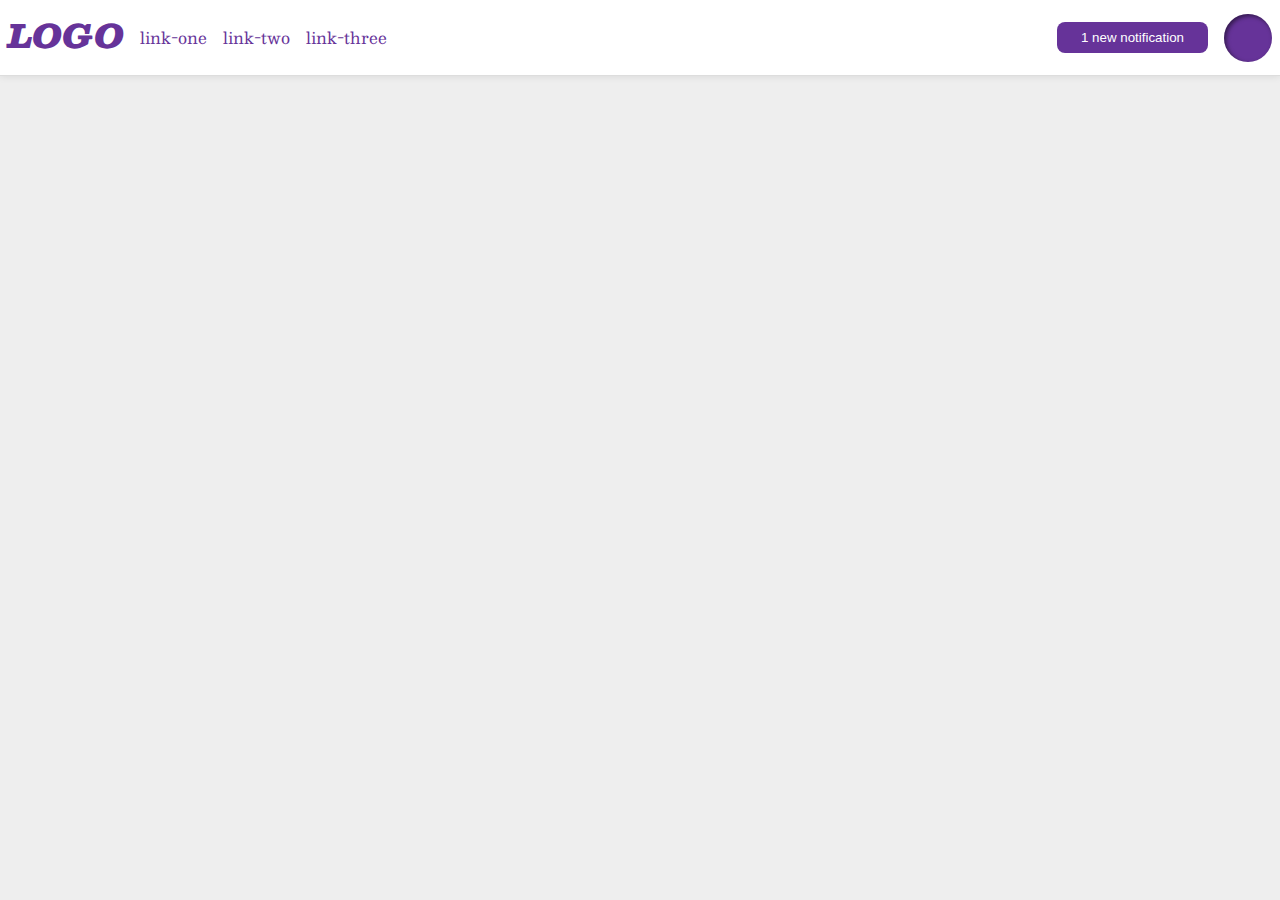
<file: flex/03-flex-header-2/index.html>
<!DOCTYPE html>
<html lang="en">
  <head>
    <meta charset="UTF-8">
    <meta http-equiv="X-UA-Compatible" content="IE=edge">
    <meta name="viewport" content="width=device-width, initial-scale=1.0">
    <title>Flex Header 2</title>
    <link rel="stylesheet" href="style.css">
  </head>
  <body>
    <div class="header">

      <div class="left-items">
        <div class="logo">
          LOGO
        </div>
        <ul class="links">
          <li><a href="https://google.com">link-one</a></li>
          <li><a href="https://google.com">link-two</a></li>
          <li><a href="https://google.com">link-three</a></li>
        </ul>
      </div>

      <div class="right-items">
        <button class="notifications">
          1 new notification
        </button>
        <div class="profile-image"></div>
      </div>

    </div>
  </body
</html>
</file>
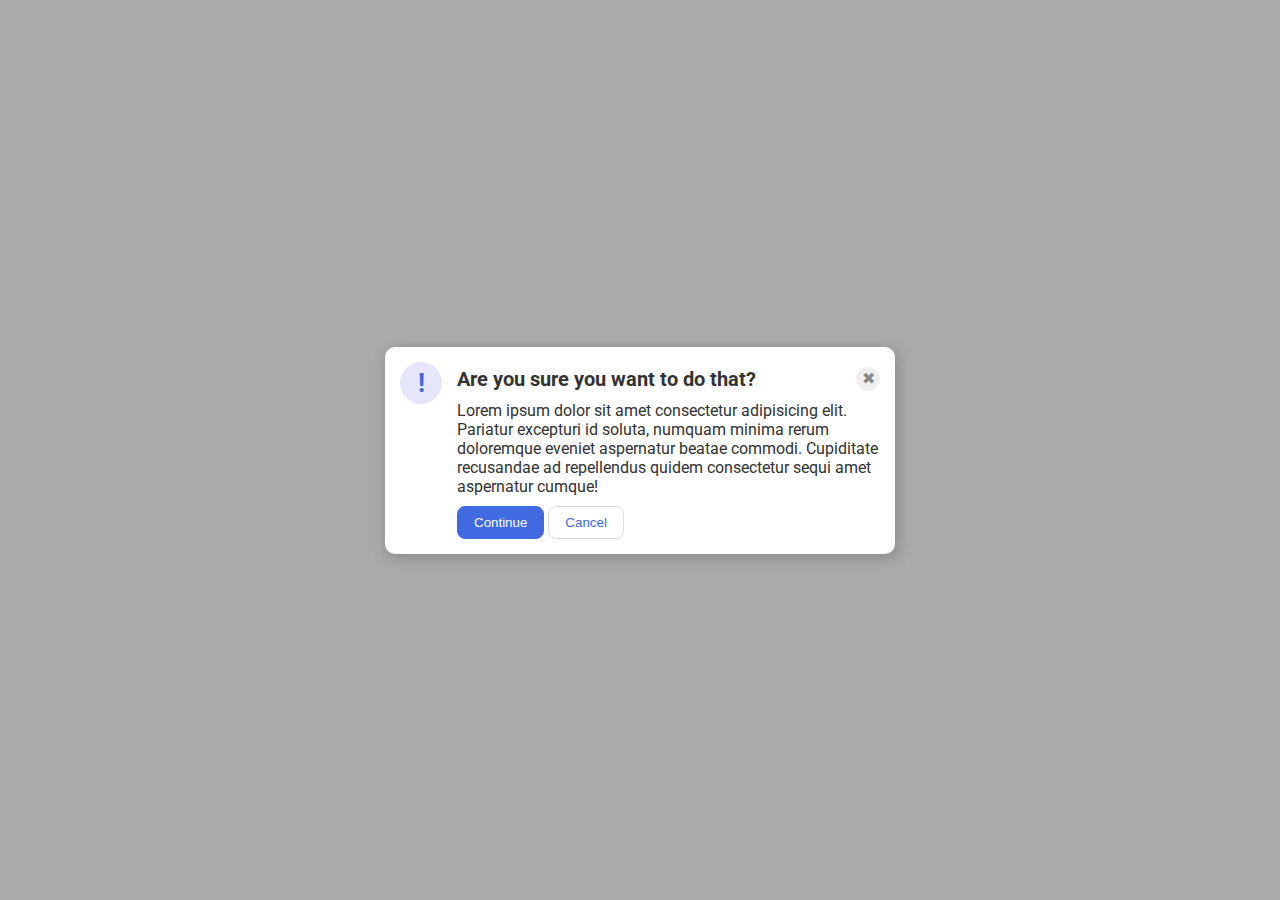
<file: flex/05-flex-modal/index.html>
<!DOCTYPE html>
<html lang="en">
  <head>
    <meta charset="UTF-8">
    <meta http-equiv="X-UA-Compatible" content="IE=edge">
    <meta name="viewport" content="width=device-width, initial-scale=1.0">
    <link rel="stylesheet" href="style.css">
    <title>Modal</title>
  </head>
  <body>
    <div class="modal">

      <div class="icon">!</div>

      <div class="content">
        <div class="top">
          <div class="header">Are you sure you want to do that?</div>
          <button class="close-button">✖</button>
        </div>

        <div class="text">Lorem ipsum dolor sit amet consectetur adipisicing elit. Pariatur excepturi id soluta, numquam minima rerum doloremque eveniet aspernatur beatae commodi. Cupiditate recusandae ad repellendus quidem consectetur sequi amet aspernatur cumque!</div>

        <div class="bottom">
          <button class="continue">Continue</button>
          <button class="cancel">Cancel</button>
        </div>
      </div>

    </div>
  </body>
</html>
</file>
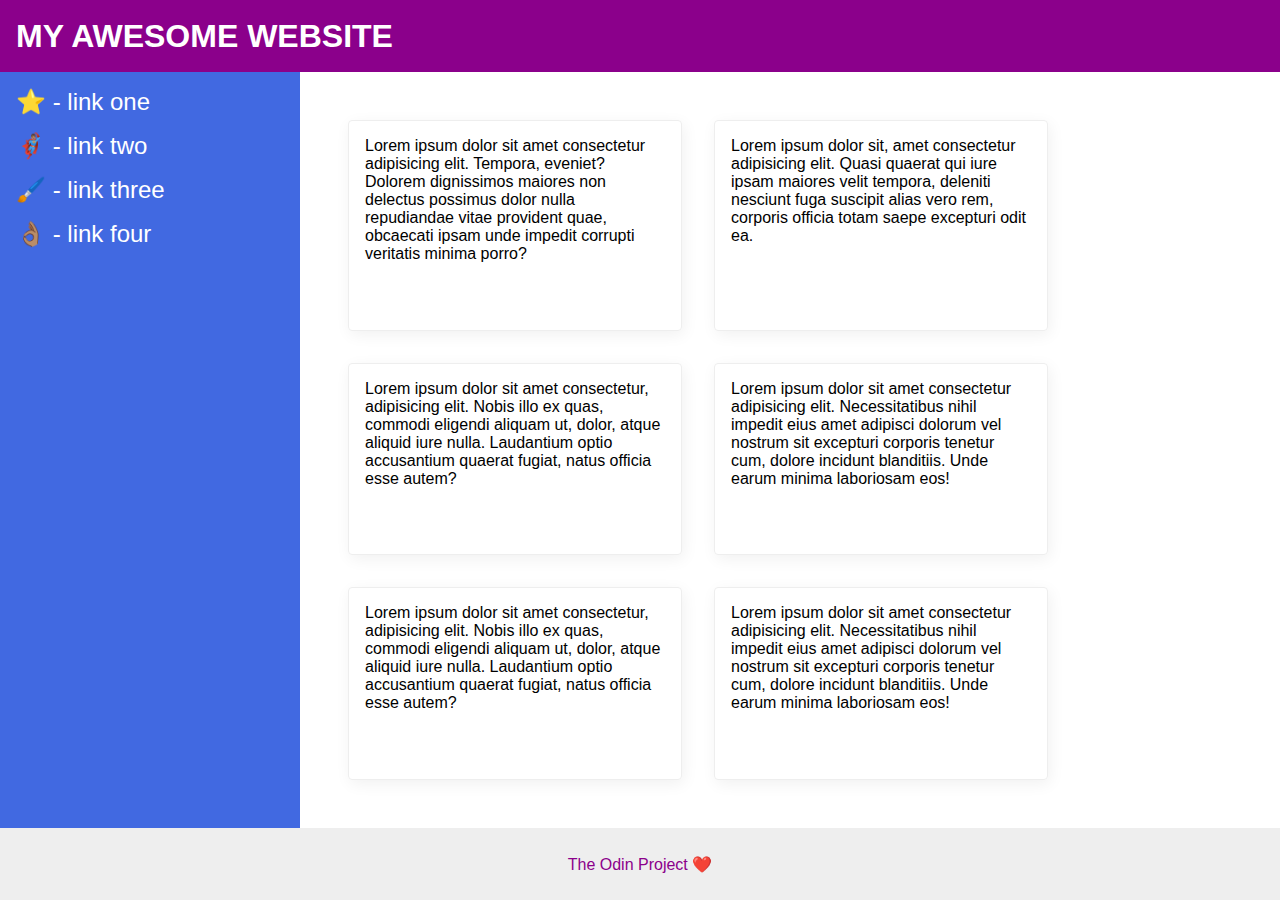
<file: flex/07-flex-layout-2/index.html>
<!DOCTYPE html>
<html lang="en">
  <head>
    <meta charset="UTF-8">
    <meta http-equiv="X-UA-Compatible" content="IE=edge">
    <meta name="viewport" content="width=device-width, initial-scale=1.0">
    <title>The Holy Grail</title>
    <link rel="stylesheet" href="style.css">
  </head>
  <body>
    <div class="header">
      MY AWESOME WEBSITE
    </div>
    
    <div class="container">
      <div class="sidebar">
        <ul>
          <li><a href="#">⭐ - link one</a></li>
          <li><a href="#">🦸🏽‍♂️ - link two</a></li>
          <li><a href="#">🖌️ - link three</a></li>
          <li><a href="#">👌🏽 - link four</a></li>
        </ul>
      </div>

      <div class="card-box">
        <div class="card">Lorem ipsum dolor sit amet consectetur adipisicing elit. Tempora, eveniet? Dolorem dignissimos maiores non delectus possimus dolor nulla repudiandae vitae provident quae, obcaecati ipsam unde impedit corrupti veritatis minima porro?</div>
        <div class="card">Lorem ipsum dolor sit, amet consectetur adipisicing elit. Quasi quaerat qui iure ipsam maiores velit tempora, deleniti nesciunt fuga suscipit alias vero rem, corporis officia totam saepe excepturi odit ea.</div>
        <div class="card">Lorem ipsum dolor sit amet consectetur, adipisicing elit. Nobis illo ex quas, commodi eligendi aliquam ut, dolor, atque aliquid iure nulla. Laudantium optio accusantium quaerat fugiat, natus officia esse autem?</div>
        <div class="card">Lorem ipsum dolor sit amet consectetur adipisicing elit. Necessitatibus nihil impedit eius amet adipisci dolorum vel nostrum sit excepturi corporis tenetur cum, dolore incidunt blanditiis. Unde earum minima laboriosam eos!</div>
        <div class="card">Lorem ipsum dolor sit amet consectetur, adipisicing elit. Nobis illo ex quas, commodi eligendi aliquam ut, dolor, atque aliquid iure nulla. Laudantium optio accusantium quaerat fugiat, natus officia esse autem?</div>
        <div class="card">Lorem ipsum dolor sit amet consectetur adipisicing elit. Necessitatibus nihil impedit eius amet adipisci dolorum vel nostrum sit excepturi corporis tenetur cum, dolore incidunt blanditiis. Unde earum minima laboriosam eos!</div>
      </div>
    </div>
    
    <div class="footer">
      The Odin Project ❤️
    </div>
  </body>
</html>
</file>
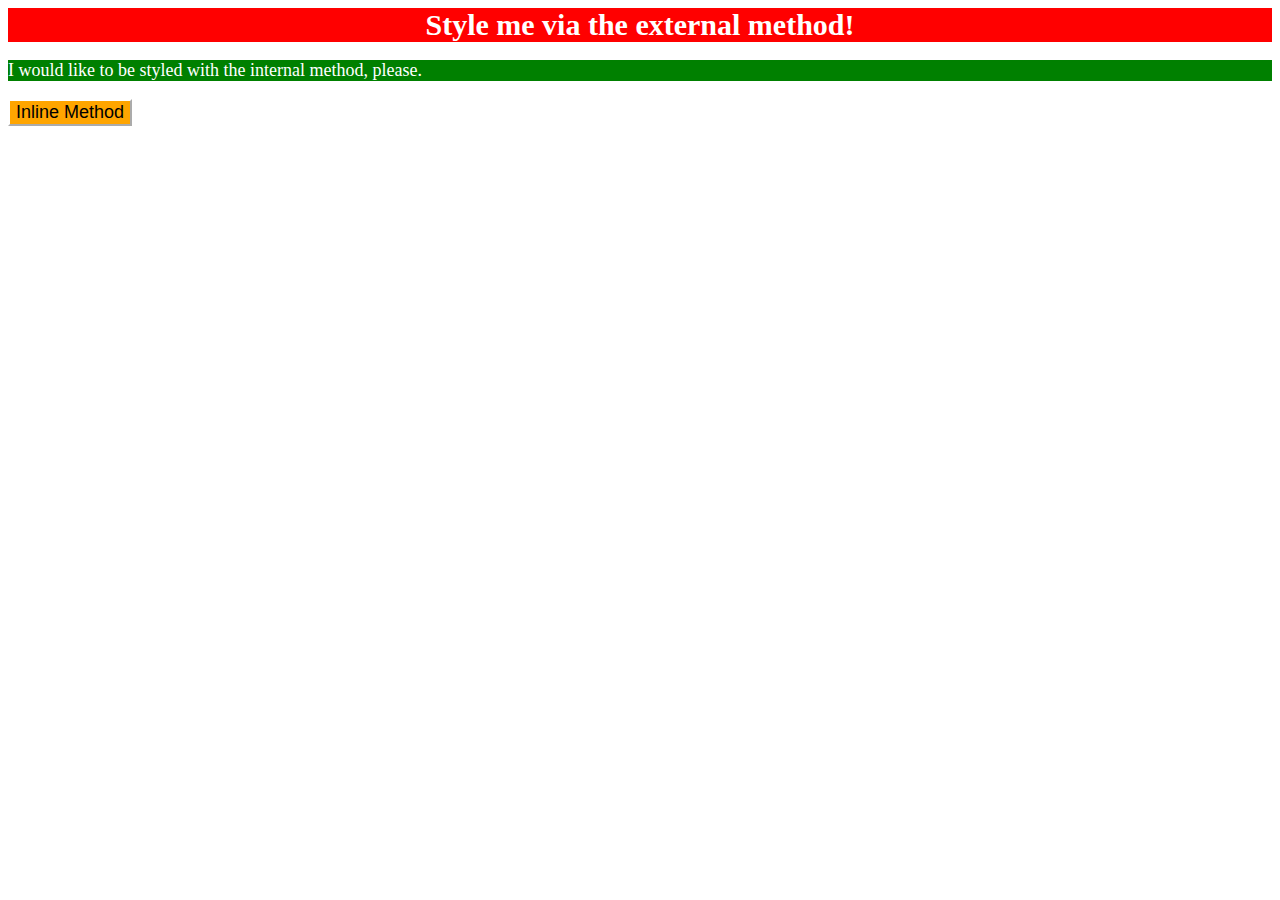
<file: foundations/01-css-methods/index.html>
<!DOCTYPE html>
<html lang="en">

  <head>
    <meta charset="UTF-8">
    <meta http-equiv="X-UA-Compatible" content="IE=edge">
    <meta name="viewport" content="width=device-width, initial-scale=1.0">
    <link rel="stylesheet" href="style.css">
    <style>
      p {
        background-color: green;
        color: white;
        font-size: 18px;
      }
    </style>
    <title>Methods for Adding CSS</title>
  </head>

  <body>
    <div>Style me via the external method!</div>
    <p>I would like to be styled with the internal method, please.</p>
    <button style="background-color: orange; border-color: white; font-size: 18px;">Inline Method</button>
  </body>

</html>
</file>
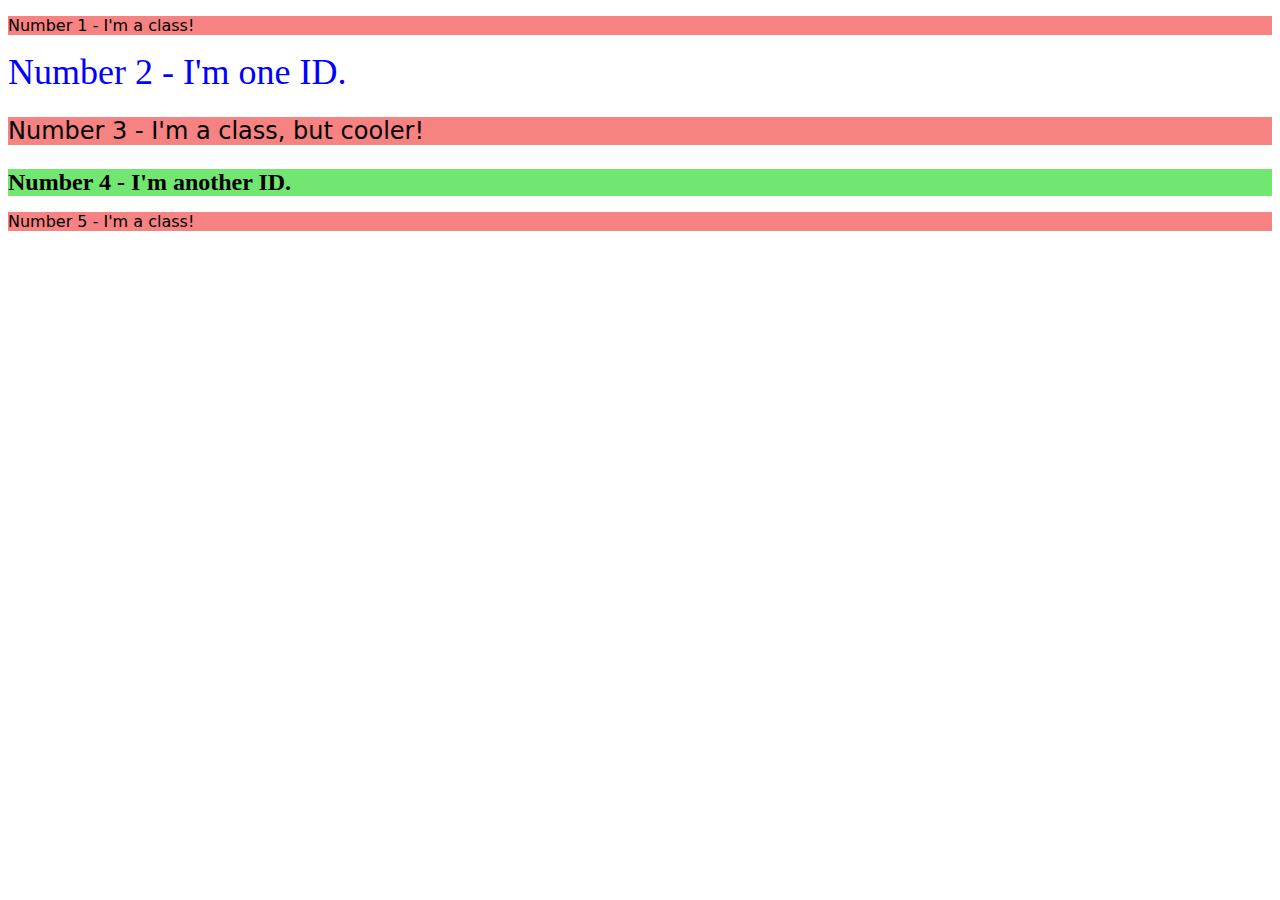
<file: foundations/02-class-id-selectors/index.html>
<!DOCTYPE html>
<html lang="en">
  <head>
    <meta charset="UTF-8">
    <meta http-equiv="X-UA-Compatible" content="IE=edge">
    <meta name="viewport" content="width=device-width, initial-scale=1.0">
    <title>Class and ID Selectors</title>
    <link rel="stylesheet" href="style.css">
  </head>
  <body>
    <p class="a-class">Number 1 - I'm a class!</p>
    <div id="one-id">Number 2 - I'm one ID.</div>
    <p class="a-class cooler">Number 3 - I'm a class, but cooler!</p>
    <div id="another-id">Number 4 - I'm another ID.</div>
    <p class="a-class">Number 5 - I'm a class!</p>
  </body>
</html>
</file>
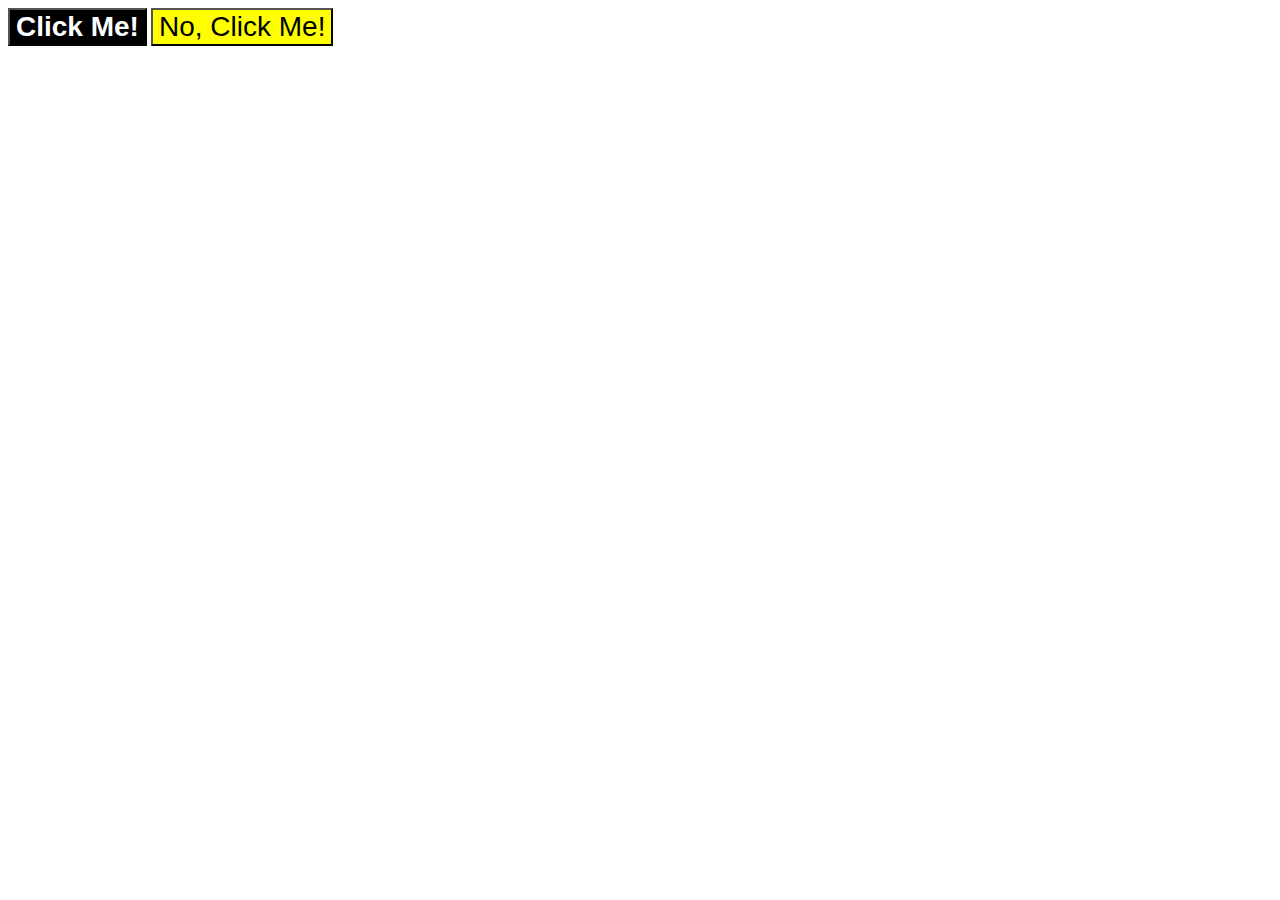
<file: foundations/03-grouping-selectors/index.html>
<!DOCTYPE html>
<html lang="en">
  <head>
    <meta charset="UTF-8">
    <meta http-equiv="X-UA-Compatible" content="IE=edge">
    <meta name="viewport" content="width=device-width, initial-scale=1.0">
    <title>Grouping Selectors</title>
    <link rel="stylesheet" href="style.css">
  </head>
  <body>
    <button class="button-one">Click Me!</button>
    <button class="button-two">No, Click Me!</button>
  </body>
</html>
</file>
<file: flex/03-flex-header-2/style.css>
/* this is some magical font-importing.  
you'll learn about it later. */
@import url('https://fonts.googleapis.com/css2?family=Besley:ital,wght@0,400;1,900&display=swap');

body {
  margin: 0;
  background: #eee;
  font-family: Besley, serif;
}

.header {
  background: white;
  border-bottom: 1px solid #ddd;
  box-shadow: 0 0 8px rgba(0,0,0,.1);
  display: flex;
  align-items: center;
  justify-content: space-between;
  padding: 8px;
}

.profile-image {
  background: rebeccapurple;
  box-shadow: inset 2px 2px 4px rgba(0,0,0,.5);
  border-radius: 50%;
  width: 48px;
  height: 48px;
}

.logo {
  color: rebeccapurple;
  font-size: 32px;
  font-weight: 900;
  font-style: italic;
}

.left-items {
  display: flex;
  gap: 16px;
}

.right-items {
  display: flex;
  gap: 16px;
}

button {
  border: none;
  border-radius: 8px;
  background: rebeccapurple;
  color: white;
  padding: 8px 24px;
  align-self: center;
}

a {
  /* this removes the line under our links */
  text-decoration: none;
  color: rebeccapurple;
}

ul {
  list-style-type: none;
  display: flex;
  gap: 16px;
  padding: 0;
}
</file>
<file: flex/05-flex-modal/style.css>
@import url('https://fonts.googleapis.com/css2?family=Roboto:wght@400;700&display=swap');

html, body {
  height: 100%;
}

body {
  font-family: Roboto, sans-serif;
  margin: 0;
  background: #aaa;
  color: #333;
  /* I'll give you this one for free lol */
  display: flex;
  align-items: center;
  justify-content: center;
}

.modal {
  background: white;
  width: 480px;
  border-radius: 10px;
  box-shadow: 2px 4px 16px rgba(0,0,0,.2);
  display: flex;
  padding: 15px;
}

.icon {
  color: royalblue;
  font-size: 26px;
  font-weight: 700;
  background: lavender;
  width: 42px;
  height: 42px;
  border-radius: 50%;
  display: flex;
  align-items: center;
  justify-content: center;
  flex-shrink: 0;
  margin-right: 15px;
}

.close-button {
  background: #eee;
  border-radius: 50%;
  color: #888;
  font-weight: 400;
  font-size: 16px;
  height: 24px;
  width: 24px;
  display: flex;
  align-items: center;
  justify-content: center;
  border: 1px solid #eee;
  padding: 0;
}

/* .content {
  margin-left: 5px;
} */

.top {
  display: flex;
  justify-content: space-between;
  margin-top: 5px;
}

.header {
  font-weight: bold;
  font-size: 20px;
}

.text {
  margin: 10px 0;
}

button {
  cursor: pointer;
  padding: 8px 16px;
  border-radius: 8px;
}

button.continue {
  background: royalblue;
  border: 1px solid royalblue;
  color: white;
}

button.cancel {
  background: white;
  border: 1px solid #ddd;
  color: royalblue;
}
</file>
<file: flex/07-flex-layout-2/style.css>
body {
  font-family: -apple-system, BlinkMacSystemFont, 'Segoe UI', Roboto, Oxygen, Ubuntu, Cantarell, 'Open Sans', 'Helvetica Neue', sans-serif;
  margin: 0;
  min-height: 100vh;
  display: flex;
  flex-direction: column;
}

.header {
  height: 72px;
  background: darkmagenta;
  color: white;
  font-size: 32px;
  font-weight: 900;
  display: flex;
  align-items: center;
  padding-left: 16px;
}

.footer {
  height: 72px;
  background: #eee;
  color: darkmagenta;
  display: flex;
  justify-content: center;
  align-items: center;
}

.container {
  display: flex;
  flex: 1;
}

.sidebar {
  width: 300px;
  background: royalblue;
  box-sizing: border-box;
  padding: 16px;
  flex-shrink: 0;
  display: flex;
}

ul {
  padding: 0;
  margin: 0;
}

li {
  list-style-type: none;
  margin-bottom: 16px;
}

a {
  text-decoration: none;
  color: white;
  font-size: 24px;
}

.card {
  border: 1px solid #eee;
  box-shadow: 2px 4px 16px rgba(0,0,0,.06);
  border-radius: 4px;
  width: 300px;
  height: auto;
  padding: 16px;
}

.card-box {
  padding: 48px;
  display: flex;
  gap: 32px;
  flex-wrap: wrap;
}
</file>
<file: foundations/01-css-methods/style.css>
div {
    background-color: red;
    color: white;
    text-align: center;
    font-size: 30px;
    font-weight: bold;
}
</file>
<file: foundations/02-class-id-selectors/style.css>
.a-class, .cooler {
    background-color: #f68282;
    font-family: Verdana, "DejaVu Sans", sans-serif;
}

.cooler {
    font-size: 24px;
}

#one-id {
    font-size: 36px;
    color: #0000ff;
}

#another-id{
    background-color: #71e671;
    font-weight: bold;
    font-size: 24px;
}
</file>
<file: foundations/03-grouping-selectors/style.css>
.button-one, .button-two {
    font-size: 28px;
    font-family: "Helvetica", "Times New Roman", sans-serif;
}

.button-one {
    background-color: black;
    color:rgb(255,255,255);
    font-weight: 700;
}

.button-two {
    background-color: #ffff00;
}
</file>
